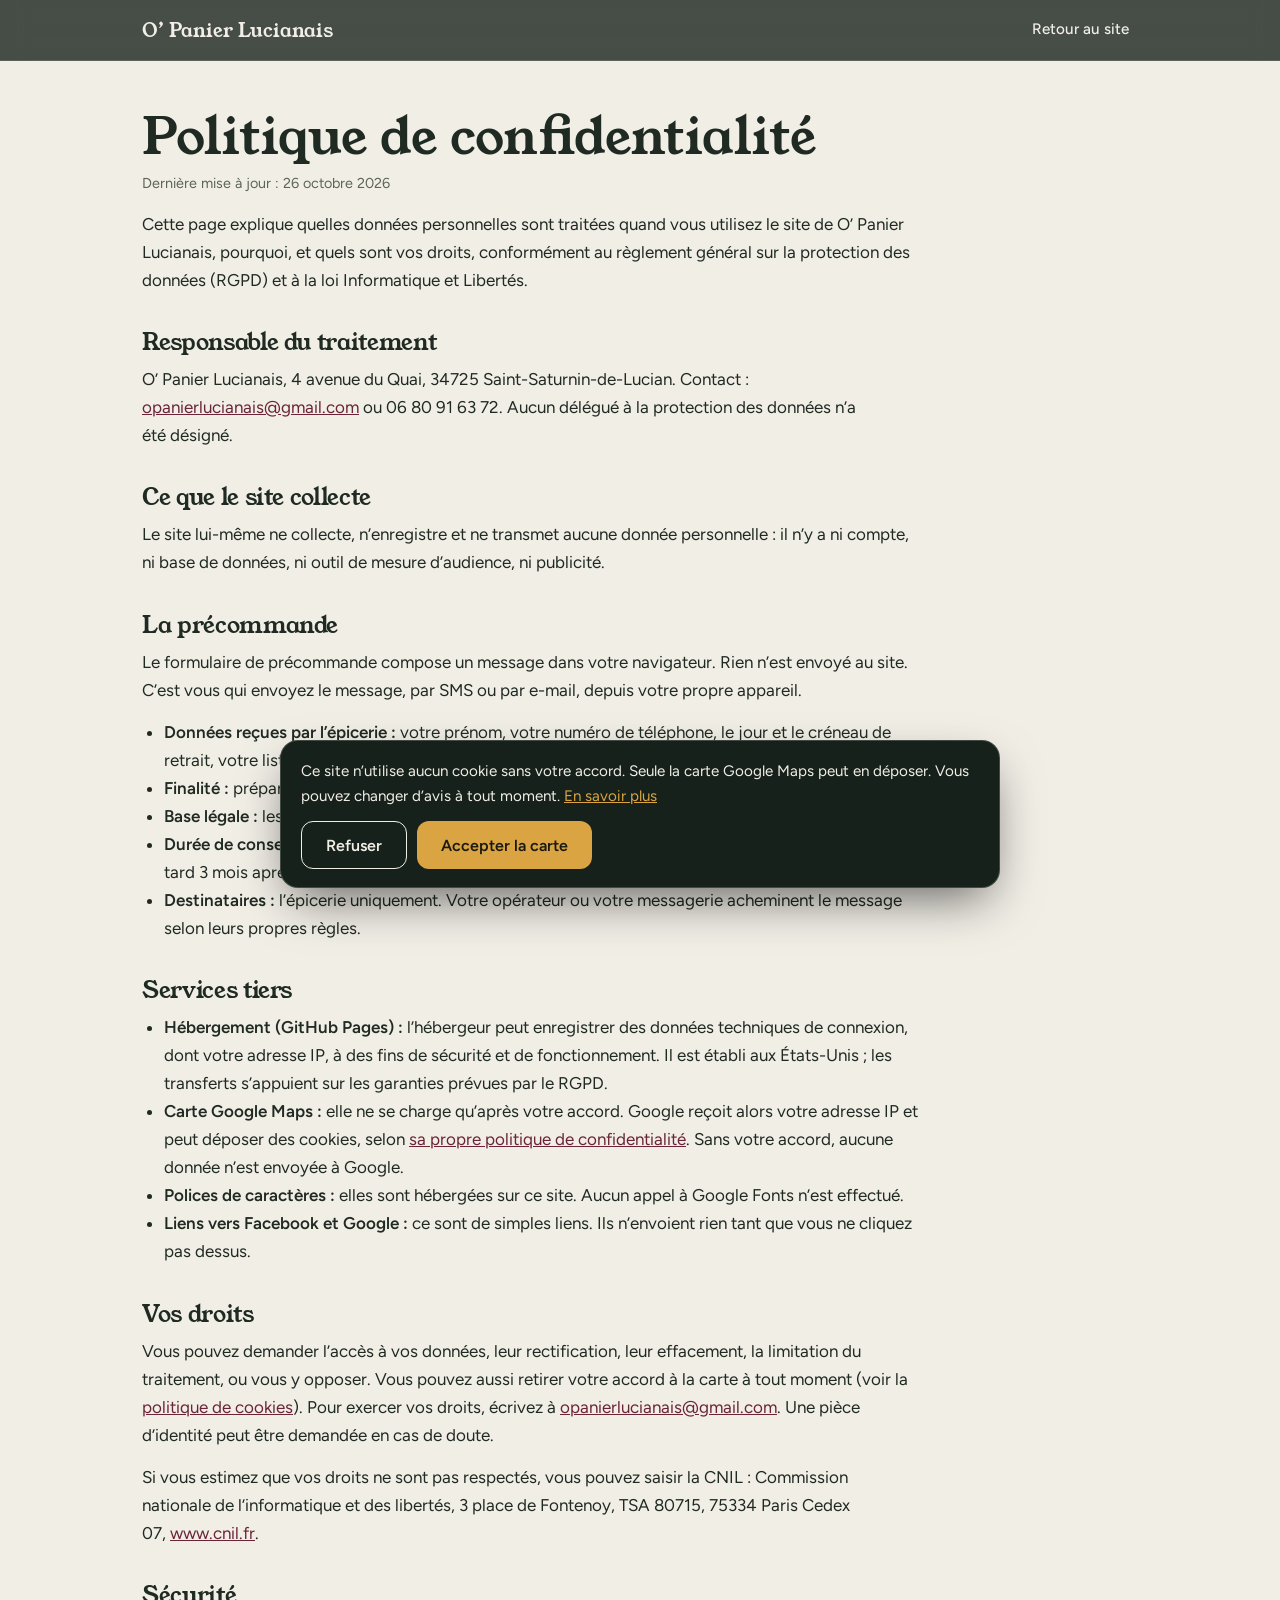
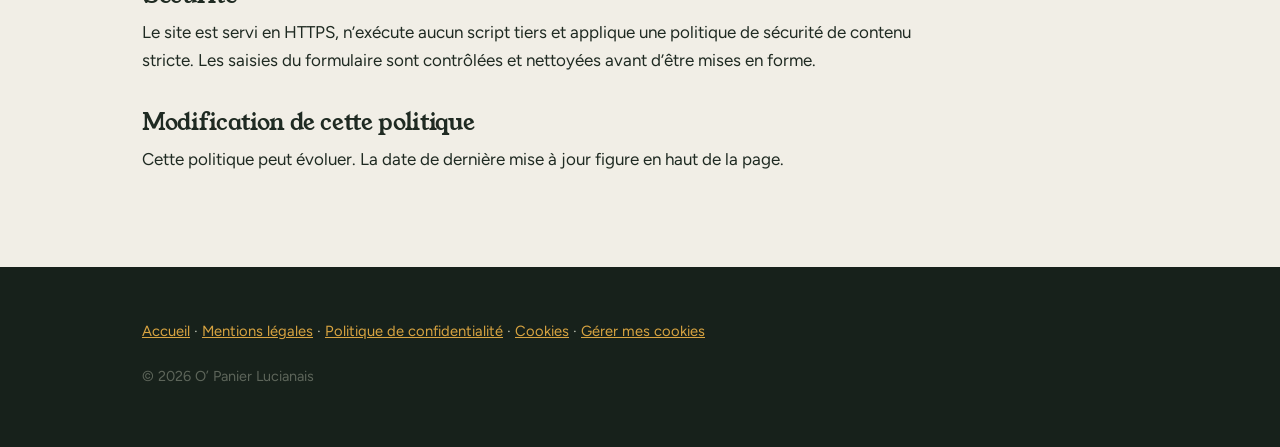
<file: confidentialite.html>
<!DOCTYPE html>
<html lang='fr'>
<head>
<meta charset='utf-8'>
<meta name='viewport' content='width=device-width, initial-scale=1, viewport-fit=cover'>
<meta http-equiv='Content-Security-Policy' content="default-src 'none'; img-src 'self' data:; style-src 'self' 'unsafe-inline'; font-src 'self'; script-src 'self'; frame-src https://www.google.com; base-uri 'none'; form-action 'none'">
<meta name='referrer' content='no-referrer'>
<title>Politique de confidentialité – O’ Panier Lucianais</title>
<link rel='stylesheet' href='fonts/fonts.css'>
<link rel='stylesheet' href='site.css'>
</head>
<body>
<header class='top'><div class='wrap bar'><a class='mark' href='index.html'>O’ Panier Lucianais</a><nav><a href='index.html'>Retour au site</a></nav></div></header>
<main class='legal'><div class='wrap'>
<h1>Politique de confidentialité</h1>
<p class='small'>Dernière mise à jour : 26 octobre 2026</p>
<p>Cette page explique quelles données personnelles sont traitées quand vous utilisez le site de O’ Panier Lucianais, pourquoi, et quels sont vos droits, conformément au règlement général sur la protection des données (RGPD) et à la loi Informatique et Libertés.</p>
<h2>Responsable du traitement</h2>
<p>O’ Panier Lucianais, 4 avenue du Quai, 34725 Saint-Saturnin-de-Lucian. Contact : <a href='mailto:opanierlucianais@gmail.com'>opanierlucianais@gmail.com</a> ou 06 80 91 63 72. Aucun délégué à la protection des données n’a été désigné.</p>
<h2>Ce que le site collecte</h2>
<p>Le site lui-même ne collecte, n’enregistre et ne transmet aucune donnée personnelle : il n’y a ni compte, ni base de données, ni outil de mesure d’audience, ni publicité.</p>
<h2>La précommande</h2>
<p>Le formulaire de précommande compose un message dans votre navigateur. Rien n’est envoyé au site. C’est vous qui envoyez le message, par SMS ou par e-mail, depuis votre propre appareil.</p>
<ul>
<li><strong>Données reçues par l’épicerie :</strong> votre prénom, votre numéro de téléphone, le jour et le créneau de retrait, votre liste de produits.</li>
<li><strong>Finalité :</strong> préparer votre commande et vous répondre.</li>
<li><strong>Base légale :</strong> les mesures précontractuelles prises à votre demande.</li>
<li><strong>Durée de conservation :</strong> le temps de préparer et de remettre la commande, puis suppression au plus tard 3 mois après.</li>
<li><strong>Destinataires :</strong> l’épicerie uniquement. Votre opérateur ou votre messagerie acheminent le message selon leurs propres règles.</li>
</ul>
<h2>Services tiers</h2>
<ul>
<li><strong>Hébergement (GitHub Pages) :</strong> l’hébergeur peut enregistrer des données techniques de connexion, dont votre adresse IP, à des fins de sécurité et de fonctionnement. Il est établi aux États-Unis ; les transferts s’appuient sur les garanties prévues par le RGPD.</li>
<li><strong>Carte Google Maps :</strong> elle ne se charge qu’après votre accord. Google reçoit alors votre adresse IP et peut déposer des cookies, selon <a href='https://policies.google.com/privacy' target='_blank' rel='noopener noreferrer'>sa propre politique de confidentialité</a>. Sans votre accord, aucune donnée n’est envoyée à Google.</li>
<li><strong>Polices de caractères :</strong> elles sont hébergées sur ce site. Aucun appel à Google Fonts n’est effectué.</li>
<li><strong>Liens vers Facebook et Google :</strong> ce sont de simples liens. Ils n’envoient rien tant que vous ne cliquez pas dessus.</li>
</ul>
<h2>Vos droits</h2>
<p>Vous pouvez demander l’accès à vos données, leur rectification, leur effacement, la limitation du traitement, ou vous y opposer. Vous pouvez aussi retirer votre accord à la carte à tout moment (voir la <a href='cookies.html'>politique de cookies</a>). Pour exercer vos droits, écrivez à <a href='mailto:opanierlucianais@gmail.com'>opanierlucianais@gmail.com</a>. Une pièce d’identité peut être demandée en cas de doute.</p>
<p>Si vous estimez que vos droits ne sont pas respectés, vous pouvez saisir la CNIL : Commission nationale de l’informatique et des libertés, 3 place de Fontenoy, TSA 80715, 75334 Paris Cedex 07, <a href='https://www.cnil.fr' target='_blank' rel='noopener noreferrer'>www.cnil.fr</a>.</p>
<h2>Sécurité</h2>
<p>Le site est servi en HTTPS, n’exécute aucun script tiers et applique une politique de sécurité de contenu stricte. Les saisies du formulaire sont contrôlées et nettoyées avant d’être mises en forme.</p>
<h2>Modification de cette politique</h2>
<p>Cette politique peut évoluer. La date de dernière mise à jour figure en haut de la page.</p>
</div></main>
<footer><div class='wrap'><p><a href='index.html'>Accueil</a> · <a href='mentions-legales.html'>Mentions légales</a> · <a href='confidentialite.html'>Politique de confidentialité</a> · <a href='cookies.html'>Cookies</a> · <button class='lnk' data-cc='manage' type='button'>Gérer mes cookies</button></p><p class='small'>© 2026 O’ Panier Lucianais</p></div></footer>
<div class='cc' id='cc' role='region' aria-label='Gestion des cookies' hidden><p>Ce site n’utilise aucun cookie sans votre accord. Seule la carte Google Maps peut en déposer. Vous pouvez changer d’avis à tout moment. <a href='cookies.html'>En savoir plus</a></p><div class='acts'><button class='btn ghost' data-cc='no' type='button'>Refuser</button><button class='btn' data-cc='yes' type='button'>Accepter la carte</button></div></div>
<script src='app.js'></script>
</body>
</html>
</file>
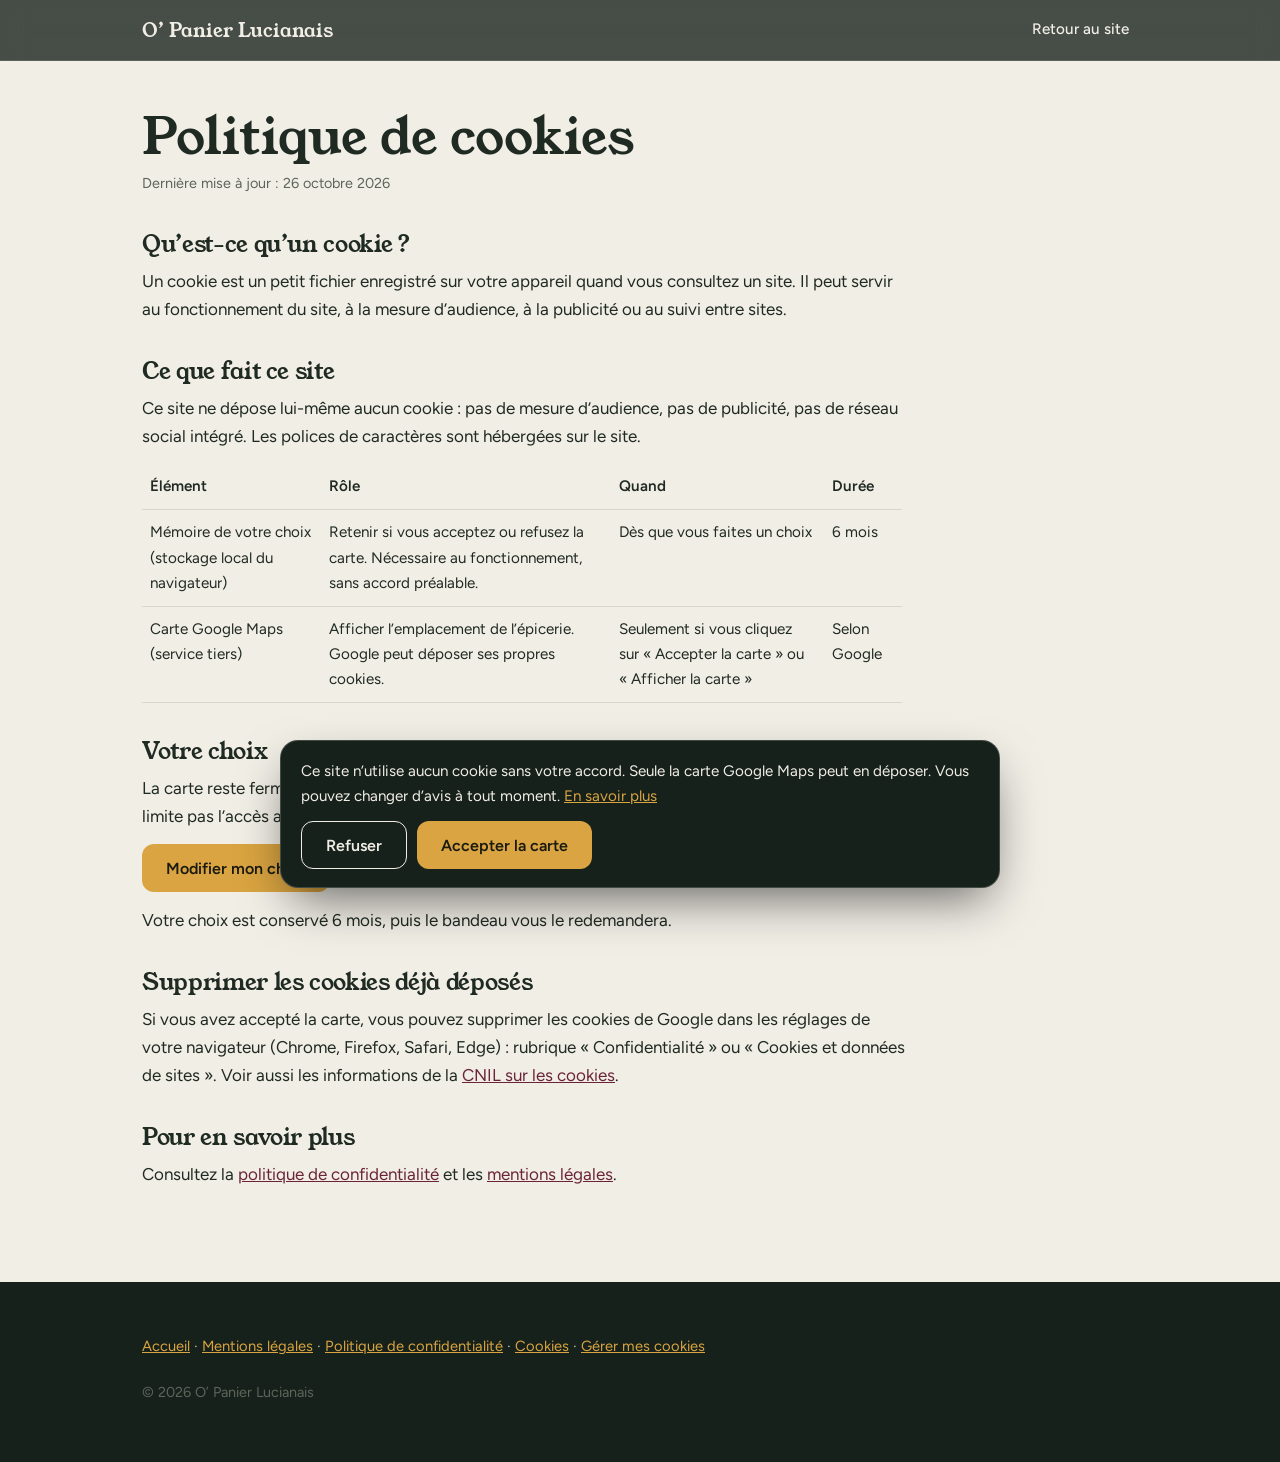
<file: cookies.html>
<!DOCTYPE html>
<html lang='fr'>
<head>
<meta charset='utf-8'>
<meta name='viewport' content='width=device-width, initial-scale=1, viewport-fit=cover'>
<meta http-equiv='Content-Security-Policy' content="default-src 'none'; img-src 'self' data:; style-src 'self' 'unsafe-inline'; font-src 'self'; script-src 'self'; frame-src https://www.google.com; base-uri 'none'; form-action 'none'">
<meta name='referrer' content='no-referrer'>
<title>Politique de cookies – O’ Panier Lucianais</title>
<link rel='stylesheet' href='fonts/fonts.css'>
<link rel='stylesheet' href='site.css'>
</head>
<body>
<header class='top'><div class='wrap bar'><a class='mark' href='index.html'>O’ Panier Lucianais</a><nav><a href='index.html'>Retour au site</a></nav></div></header>
<main class='legal'><div class='wrap'>
<h1>Politique de cookies</h1>
<p class='small'>Dernière mise à jour : 26 octobre 2026</p>
<h2>Qu’est-ce qu’un cookie ?</h2>
<p>Un cookie est un petit fichier enregistré sur votre appareil quand vous consultez un site. Il peut servir au fonctionnement du site, à la mesure d’audience, à la publicité ou au suivi entre sites.</p>
<h2>Ce que fait ce site</h2>
<p>Ce site ne dépose lui-même aucun cookie : pas de mesure d’audience, pas de publicité, pas de réseau social intégré. Les polices de caractères sont hébergées sur le site.</p>
<table>
<thead><tr><th>Élément</th><th>Rôle</th><th>Quand</th><th>Durée</th></tr></thead>
<tbody>
<tr><td>Mémoire de votre choix (stockage local du navigateur)</td><td>Retenir si vous acceptez ou refusez la carte. Nécessaire au fonctionnement, sans accord préalable.</td><td>Dès que vous faites un choix</td><td>6 mois</td></tr>
<tr><td>Carte Google Maps (service tiers)</td><td>Afficher l’emplacement de l’épicerie. Google peut déposer ses propres cookies.</td><td>Seulement si vous cliquez sur « Accepter la carte » ou « Afficher la carte »</td><td>Selon Google</td></tr>
</tbody>
</table>
<h2>Votre choix</h2>
<p>La carte reste fermée tant que vous ne l’avez pas acceptée. Refuser est aussi simple qu’accepter, et ne limite pas l’accès au reste du site. Vous pouvez changer d’avis à tout moment :</p>
<p><button class='btn' data-cc='manage' type='button'>Modifier mon choix</button></p>
<p>Votre choix est conservé 6 mois, puis le bandeau vous le redemandera.</p>
<h2>Supprimer les cookies déjà déposés</h2>
<p>Si vous avez accepté la carte, vous pouvez supprimer les cookies de Google dans les réglages de votre navigateur (Chrome, Firefox, Safari, Edge) : rubrique « Confidentialité » ou « Cookies et données de sites ». Voir aussi les informations de la <a href='https://www.cnil.fr/fr/cookies-et-autres-traceurs' target='_blank' rel='noopener noreferrer'>CNIL sur les cookies</a>.</p>
<h2>Pour en savoir plus</h2>
<p>Consultez la <a href='confidentialite.html'>politique de confidentialité</a> et les <a href='mentions-legales.html'>mentions légales</a>.</p>
</div></main>
<footer><div class='wrap'><p><a href='index.html'>Accueil</a> · <a href='mentions-legales.html'>Mentions légales</a> · <a href='confidentialite.html'>Politique de confidentialité</a> · <a href='cookies.html'>Cookies</a> · <button class='lnk' data-cc='manage' type='button'>Gérer mes cookies</button></p><p class='small'>© 2026 O’ Panier Lucianais</p></div></footer>
<div class='cc' id='cc' role='region' aria-label='Gestion des cookies' hidden><p>Ce site n’utilise aucun cookie sans votre accord. Seule la carte Google Maps peut en déposer. Vous pouvez changer d’avis à tout moment. <a href='cookies.html'>En savoir plus</a></p><div class='acts'><button class='btn ghost' data-cc='no' type='button'>Refuser</button><button class='btn' data-cc='yes' type='button'>Accepter la carte</button></div></div>
<script src='app.js'></script>
</body>
</html>
</file>
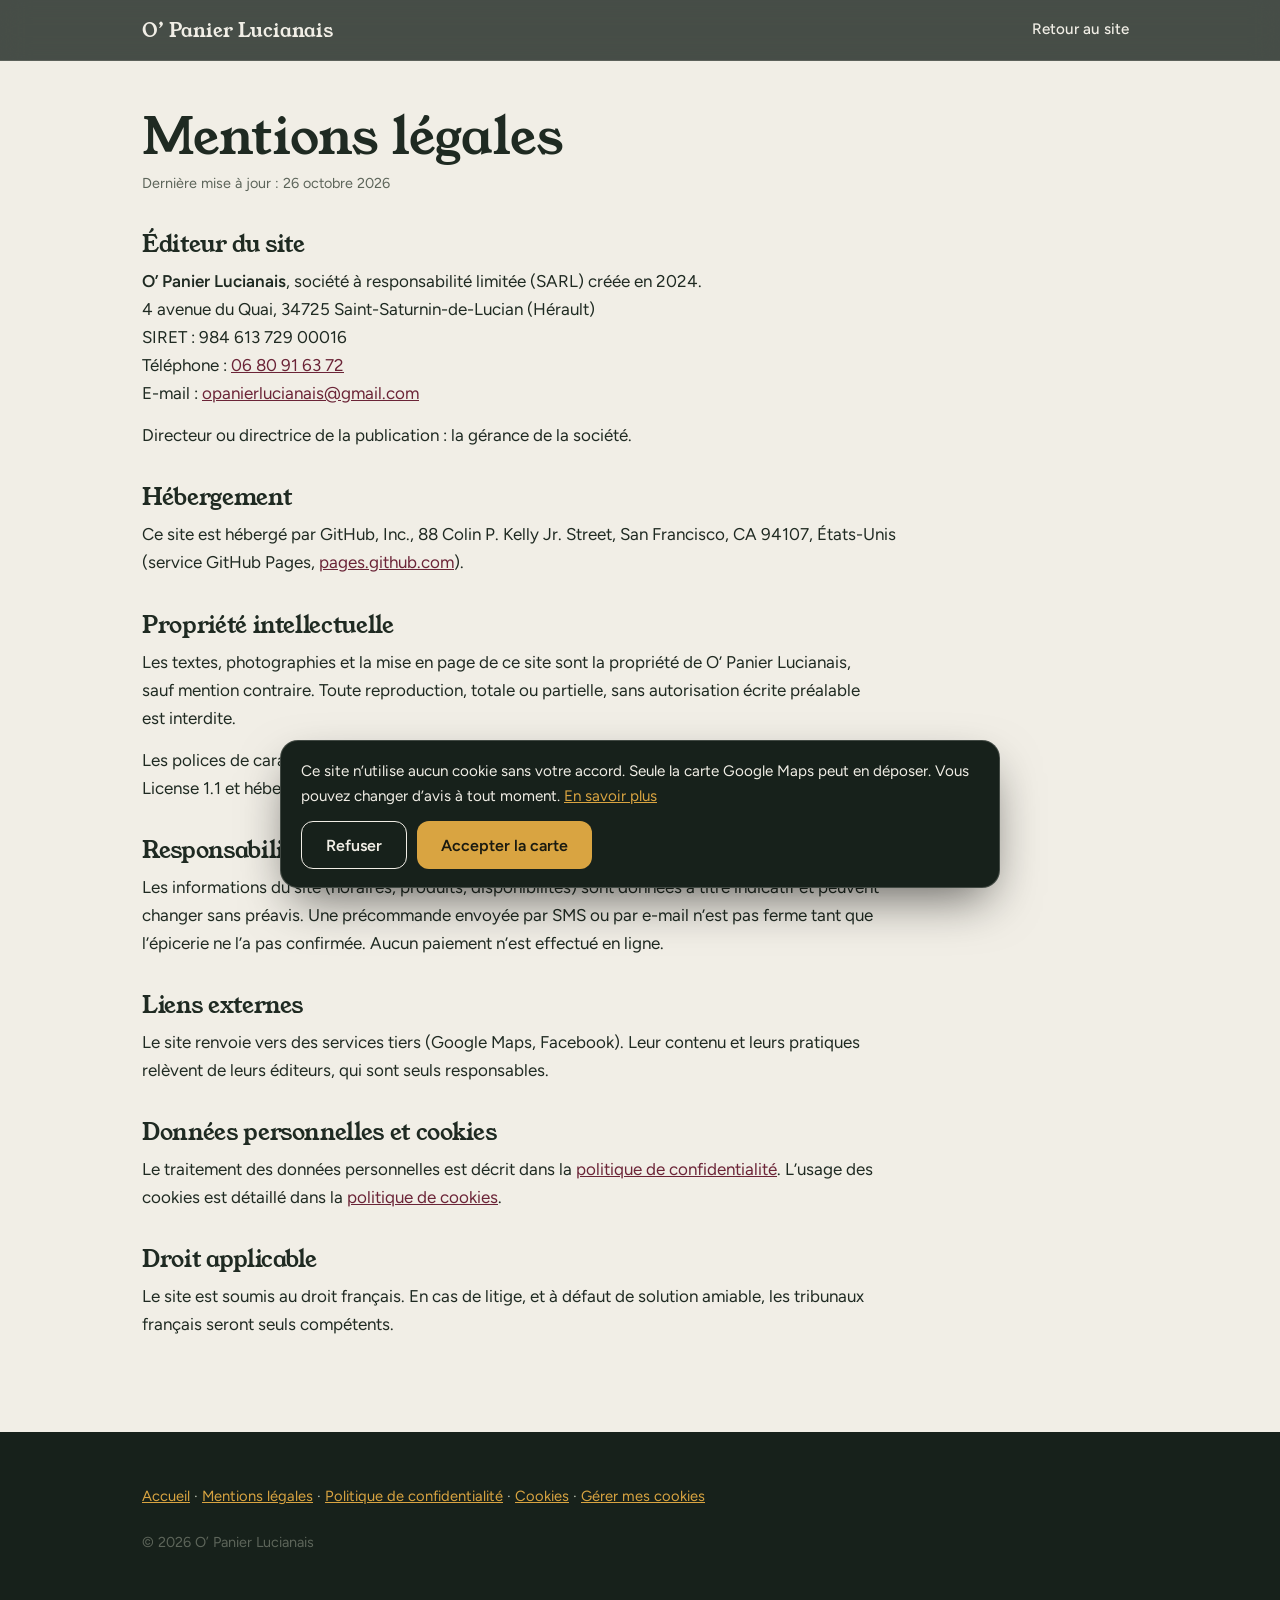
<file: mentions-legales.html>
<!DOCTYPE html>
<html lang='fr'>
<head>
<meta charset='utf-8'>
<meta name='viewport' content='width=device-width, initial-scale=1, viewport-fit=cover'>
<meta http-equiv='Content-Security-Policy' content="default-src 'none'; img-src 'self' data:; style-src 'self' 'unsafe-inline'; font-src 'self'; script-src 'self'; frame-src https://www.google.com; base-uri 'none'; form-action 'none'">
<meta name='referrer' content='no-referrer'>
<title>Mentions légales – O’ Panier Lucianais</title>
<link rel='stylesheet' href='fonts/fonts.css'>
<link rel='stylesheet' href='site.css'>
</head>
<body>
<header class='top'><div class='wrap bar'><a class='mark' href='index.html'>O’ Panier Lucianais</a><nav><a href='index.html'>Retour au site</a></nav></div></header>
<main class='legal'><div class='wrap'>
<h1>Mentions légales</h1>
<p class='small'>Dernière mise à jour : 26 octobre 2026</p>
<h2>Éditeur du site</h2>
<p><strong>O’ Panier Lucianais</strong>, société à responsabilité limitée (SARL) créée en 2024.<br>4 avenue du Quai, 34725 Saint-Saturnin-de-Lucian (Hérault)<br>SIRET : 984 613 729 00016<br>Téléphone : <a href='tel:+33680916372'>06 80 91 63 72</a><br>E-mail : <a href='mailto:opanierlucianais@gmail.com'>opanierlucianais@gmail.com</a></p>
<p>Directeur ou directrice de la publication : la gérance de la société.</p>
<h2>Hébergement</h2>
<p>Ce site est hébergé par GitHub, Inc., 88 Colin P. Kelly Jr. Street, San Francisco, CA 94107, États-Unis (service GitHub Pages, <a href='https://pages.github.com' target='_blank' rel='noopener noreferrer'>pages.github.com</a>).</p>
<h2>Propriété intellectuelle</h2>
<p>Les textes, photographies et la mise en page de ce site sont la propriété de O’ Panier Lucianais, sauf mention contraire. Toute reproduction, totale ou partielle, sans autorisation écrite préalable est interdite.</p>
<p>Les polices de caractères Young Serif, Figtree et Caveat sont distribuées sous licence SIL Open Font License 1.1 et hébergées sur ce site.</p>
<h2>Responsabilité</h2>
<p>Les informations du site (horaires, produits, disponibilités) sont données à titre indicatif et peuvent changer sans préavis. Une précommande envoyée par SMS ou par e-mail n’est pas ferme tant que l’épicerie ne l’a pas confirmée. Aucun paiement n’est effectué en ligne.</p>
<h2>Liens externes</h2>
<p>Le site renvoie vers des services tiers (Google Maps, Facebook). Leur contenu et leurs pratiques relèvent de leurs éditeurs, qui sont seuls responsables.</p>
<h2>Données personnelles et cookies</h2>
<p>Le traitement des données personnelles est décrit dans la <a href='confidentialite.html'>politique de confidentialité</a>. L’usage des cookies est détaillé dans la <a href='cookies.html'>politique de cookies</a>.</p>
<h2>Droit applicable</h2>
<p>Le site est soumis au droit français. En cas de litige, et à défaut de solution amiable, les tribunaux français seront seuls compétents.</p>
</div></main>
<footer><div class='wrap'><p><a href='index.html'>Accueil</a> · <a href='mentions-legales.html'>Mentions légales</a> · <a href='confidentialite.html'>Politique de confidentialité</a> · <a href='cookies.html'>Cookies</a> · <button class='lnk' data-cc='manage' type='button'>Gérer mes cookies</button></p><p class='small'>© 2026 O’ Panier Lucianais</p></div></footer>
<div class='cc' id='cc' role='region' aria-label='Gestion des cookies' hidden><p>Ce site n’utilise aucun cookie sans votre accord. Seule la carte Google Maps peut en déposer. Vous pouvez changer d’avis à tout moment. <a href='cookies.html'>En savoir plus</a></p><div class='acts'><button class='btn ghost' data-cc='no' type='button'>Refuser</button><button class='btn' data-cc='yes' type='button'>Accepter la carte</button></div></div>
<script src='app.js'></script>
</body>
</html>
</file>
<file: fonts/fonts.css>
@font-face{font-family:'Caveat';font-style:normal;font-weight:500;font-display:swap;src:url(caveat.woff2) format('woff2');unicode-range:U+0000-00FF, U+0131, U+0152-0153, U+02BB-02BC, U+02C6, U+02DA, U+02DC, U+0304, U+0308, U+0329, U+2000-206F, U+20AC, U+2122, U+2191, U+2193, U+2212, U+2215, U+FEFF, U+FFFD}
@font-face{font-family:'Figtree';font-style:normal;font-weight:400 600;font-display:swap;src:url(figtree.woff2) format('woff2');unicode-range:U+0000-00FF, U+0131, U+0152-0153, U+02BB-02BC, U+02C6, U+02DA, U+02DC, U+0304, U+0308, U+0329, U+2000-206F, U+20AC, U+2122, U+2191, U+2193, U+2212, U+2215, U+FEFF, U+FFFD}
@font-face{font-family:'Young Serif';font-style:normal;font-weight:400;font-display:swap;src:url(young-serif.woff2) format('woff2');unicode-range:U+0000-00FF, U+0131, U+0152-0153, U+02BB-02BC, U+02C6, U+02DA, U+02DC, U+0304, U+0308, U+0329, U+2000-206F, U+20AC, U+2122, U+2191, U+2193, U+2212, U+2215, U+FEFF, U+FFFD}
</file>
<file: site.css>
:root{--ink:#17211b;--stone:#f1eee6;--gold:#d9a441;--wine:#6b2437;--slate:#1e2b24;--chalk:#eef0e6;--bg:#f1eee6;--card:#faf8f3;--text:#1f2a22;--muted:#5d655a;--line:#d9d5c8;--link:#6b2437;--ease:cubic-bezier(.23,1,.32,1);--ease-io:cubic-bezier(.77,0,.175,1);--serif:'Young Serif',Georgia,'Times New Roman',serif;--sans:'Figtree',system-ui,-apple-system,'Segoe UI',sans-serif;--hand:'Caveat','Bradley Hand','Segoe Print',cursive;color-scheme:light}
@media (prefers-color-scheme:dark){:root{--bg:#111812;--card:#1a251e;--text:#eceee4;--muted:#a3ab9c;--line:#2d3a31;--link:#e8a9ba;color-scheme:dark}}
*{box-sizing:border-box}
[hidden]{display:none!important}
html{scroll-behavior:smooth;scroll-padding-top:84px;-webkit-text-size-adjust:100%}
body{margin:0;background:var(--bg);color:var(--text);font:400 17px/1.65 var(--sans);-webkit-font-smoothing:antialiased}
h1,h2,h3{font-family:var(--serif);font-weight:400;line-height:1.08;margin:0;text-wrap:balance}
h2{font-size:clamp(1.9rem,4.6vw,2.9rem);letter-spacing:-.015em;margin-bottom:18px}
h3{font-size:1.25rem;margin-bottom:8px}
p{margin:0 0 14px;max-width:62ch;text-wrap:pretty}
a{color:var(--link)}
:focus-visible{outline:3px solid var(--gold);outline-offset:3px;border-radius:6px}
.wrap{max-width:1040px;margin:0 auto;padding:0 22px}
.top{position:sticky;top:0;z-index:20;padding-top:env(safe-area-inset-top,0px);background:rgba(23,33,27,.78);-webkit-backdrop-filter:blur(14px) saturate(1.3);backdrop-filter:blur(14px) saturate(1.3);border-bottom:1px solid rgba(241,238,230,.12);color:var(--stone)}
.bar{display:flex;justify-content:space-between;align-items:center;gap:8px;flex-wrap:wrap;min-height:60px}
.mark{font:400 1.2rem var(--serif);color:var(--stone);text-decoration:none;padding:10px 0}
nav{display:flex;align-items:center;gap:2px;flex-wrap:wrap}
nav a{color:var(--stone);text-decoration:none;display:inline-block;padding:13px 9px;font-weight:500;font-size:.95rem}
.pill{display:inline-flex;align-items:center;gap:9px;min-height:40px;padding:0 14px;margin-left:6px;border-radius:999px;background:rgba(241,238,230,.12);border:1px solid rgba(241,238,230,.26);font-weight:600;font-size:.9rem;font-variant-numeric:tabular-nums;white-space:nowrap}
.dot{width:10px;height:10px;border-radius:50%;background:#8a8f84;flex:none}
.pill.open .dot{background:#8fd18f}
.pill.closed .dot{background:var(--gold)}
.hero{position:relative;background:var(--ink);color:var(--stone);overflow:hidden;border-radius:0 0 38px 38px;min-height:min(84vh,700px);display:flex;align-items:center}
.hero-img{position:absolute;inset:0;width:100%;height:100%;object-fit:cover;object-position:50% 60%;animation:fade 700ms var(--ease) both}
.hero::before{content:'';position:absolute;inset:0;z-index:1;background:linear-gradient(90deg,rgba(15,24,18,.92) 0%,rgba(15,24,18,.7) 44%,rgba(15,24,18,.15) 100%),linear-gradient(0deg,rgba(15,24,18,.5),transparent 40%)}
@media (max-width:820px){.hero::before{background:linear-gradient(180deg,rgba(15,24,18,.6),rgba(15,24,18,.88))}}
.hin{position:relative;z-index:2;max-width:1040px;width:100%;margin:0 auto;padding:90px 22px 80px}
.hero h1{font-size:clamp(2.6rem,7.6vw,5.2rem);letter-spacing:-.02em;max-width:12ch;margin-bottom:22px}
.lead{font-size:1.2rem;max-width:32em;color:#e2e5d9}
.cta{display:flex;gap:12px;flex-wrap:wrap;align-items:center;margin-top:30px}
.btn{display:inline-flex;align-items:center;justify-content:center;min-height:48px;padding:0 24px;border-radius:12px;background:var(--gold);color:#1a1a10;font:600 1rem var(--sans);border:0;text-decoration:none;cursor:pointer;transition:transform 160ms var(--ease),background-color 160ms ease,opacity 160ms ease}
.btn:active:not([disabled]){transform:scale(.97);transition-duration:100ms}
.btn[disabled]{opacity:.55;cursor:not-allowed}
.btn.ghost{background:transparent;color:inherit;border:1.5px solid currentColor}
.lnk{background:none;border:0;color:var(--gold);font:inherit;text-decoration:underline;cursor:pointer;padding:8px 0}
@media (hover:hover) and (pointer:fine){.btn:hover{background:#e4b457}.btn.ghost:hover{background:rgba(127,127,127,.16)}nav a:hover{color:var(--gold)}.gal figure:hover img{transform:scale(1.035)}}
.rv{animation:up 320ms var(--ease) both}
.rv.d1{animation-delay:60ms}.rv.d2{animation-delay:120ms}.rv.d3{animation-delay:180ms}
@keyframes up{from{opacity:0;transform:translateY(8px)}to{opacity:1;transform:none}}
@keyframes fade{from{opacity:0}to{opacity:1}}
figure{margin:0}
.pic{position:relative;overflow:hidden;border-radius:20px;background:var(--line)}
.pic img{width:100%;height:100%;object-fit:cover;display:block;transition:transform 500ms var(--ease)}
.js .pic{clip-path:inset(0 0 100% 0)}
.js .pic.on{clip-path:inset(0);transition:clip-path 800ms var(--ease-io)}
.pic figcaption{position:absolute;left:0;right:0;bottom:0;padding:34px 16px 12px;background:linear-gradient(transparent,rgba(10,16,12,.72));color:#f4f1e8;font-weight:500;font-size:.92rem}
section{padding:76px 0}
.cols{display:grid;grid-template-columns:repeat(auto-fit,minmax(300px,1fr));gap:40px;align-items:center}
.slate{background:var(--slate);color:var(--chalk);border-radius:22px;padding:28px 34px;transform:rotate(-.8deg);box-shadow:0 0 0 8px #6a4a2c,0 22px 40px -18px rgba(0,0,0,.5)}
.slate ul{list-style:none;margin:0;padding:0}
.slate li{font:500 clamp(1.45rem,4.2vw,1.95rem)/1.3 var(--hand);padding:8px 0;border-bottom:1px dashed rgba(238,240,230,.22)}
.slate li:last-child{border:0;color:var(--gold)}
.gal{display:grid;gap:14px;grid-template-columns:repeat(auto-fit,minmax(230px,1fr))}
.gal .pic{aspect-ratio:3/4}
.gal .pic.wide{aspect-ratio:4/3}
@media (min-width:760px){.gal .pic.wide{grid-column:span 2}}
.band{background:var(--ink);color:var(--stone)}
.band p{color:#d4d8cb}
.rate{display:flex;align-items:baseline;gap:14px;flex-wrap:wrap;margin-bottom:22px}
.rate b{font:400 clamp(3.6rem,12vw,6rem)/1 var(--serif);color:var(--gold)}
.rate span{color:#b9bfae}
blockquote{margin:0 0 16px;padding:6px 0 6px 18px;border-left:3px solid var(--gold);font:400 1.2rem/1.45 var(--serif)}
blockquote small{display:block;margin-top:8px;font:500 .9rem var(--sans);color:#b9bfae}
form{display:grid;gap:16px;background:var(--card);border:1px solid var(--line);border-radius:20px;padding:26px}
label{display:grid;gap:6px;font-weight:600;font-size:.95rem}
input,select,textarea{font:inherit;font-size:16px;color:var(--text);background:var(--bg);border:1.5px solid var(--line);border-radius:12px;padding:12px;width:100%;min-height:48px}
.row{display:grid;grid-template-columns:repeat(auto-fit,minmax(210px,1fr));gap:16px}
.radios{display:flex;gap:22px;flex-wrap:wrap}
.radios label{display:flex;align-items:center;gap:8px;font-weight:500;min-height:44px}
.radios input{width:auto;min-height:0}
.err{color:var(--link);font-weight:600;min-height:1.3em}
.result{display:none;background:var(--bg);border:1.5px dashed var(--muted);border-radius:14px;padding:16px;white-space:pre-wrap;word-break:break-word;transform-origin:top left;animation:pop 200ms var(--ease)}
@keyframes pop{from{opacity:0;transform:scale(.95)}to{opacity:1;transform:none}}
.acts{display:flex;gap:10px;flex-wrap:wrap}
.acts .btn.ghost{color:var(--text)}
.small{font-size:.9rem;color:var(--muted)}
.info{display:grid;grid-template-columns:repeat(auto-fit,minmax(300px,1fr));gap:44px}
.hours{margin:0;padding:0;list-style:none;font-variant-numeric:tabular-nums}
.hours li{display:flex;justify-content:space-between;gap:14px;padding:11px 0;border-bottom:1px solid var(--line)}
.hours li.today{font-weight:600;color:var(--link)}
.hours em{font-style:normal;color:var(--muted)}
.map{margin-top:44px;border:1px solid var(--line);border-radius:20px;overflow:hidden;background:var(--card);min-height:360px}
.map iframe{display:block;width:100%;height:400px;border:0}
.mapph{position:relative;min-height:360px;display:grid;place-items:center;padding:26px;text-align:center}
.mapph svg{position:absolute;inset:0;width:100%;height:100%}
.mapph .box{position:relative;background:var(--card);color:var(--text);border:1px solid var(--line);border-radius:16px;padding:22px 24px;max-width:460px;box-shadow:0 18px 40px -22px rgba(0,0,0,.45)}
.mapph .box p{margin:0 auto 14px;font-size:.95rem}
.cc{position:fixed;left:12px;right:12px;bottom:calc(12px + env(safe-area-inset-bottom,0px));z-index:50;max-width:720px;margin:0 auto;background:var(--ink);color:var(--stone);border:1px solid rgba(241,238,230,.2);border-radius:18px;padding:18px 20px;box-shadow:0 20px 50px -12px rgba(0,0,0,.6);transform:translateY(calc(100% + 30px));opacity:0;transition:transform 160ms var(--ease),opacity 160ms var(--ease)}
.cc.show{transform:none;opacity:1;transition-duration:240ms}
.cc p{margin:0 0 12px;font-size:.95rem;max-width:none}
.cc a{color:var(--gold)}
.cc .acts .btn.ghost{color:var(--stone)}
.legal{padding:48px 0 80px}
.legal h1{font-size:clamp(2rem,6vw,3.2rem);margin-bottom:8px}
.legal h2{font-size:1.45rem;margin:36px 0 10px}
.legal p,.legal li{max-width:70ch}
.legal ul{padding-left:22px;margin:0 0 14px}
.legal table{border-collapse:collapse;width:100%;max-width:760px;margin:0 0 14px;font-size:.95rem}
.legal th,.legal td{border-bottom:1px solid var(--line);padding:10px 8px;text-align:left;vertical-align:top}
footer{background:var(--ink);color:#c3c8ba;padding:44px 0 calc(44px + env(safe-area-inset-bottom,0px));font-size:.92rem}
footer a{color:var(--gold)}
footer p{max-width:75ch}
@media (prefers-reduced-motion:reduce){html{scroll-behavior:auto}.rv,.hero-img{animation:none}.js .pic{clip-path:none;opacity:0}.js .pic.on{opacity:1;transition:opacity 200ms ease}.pic img,.btn{transition:none}.result{animation:none}.cc{transform:none;transition:opacity 160ms ease}}
</file>
